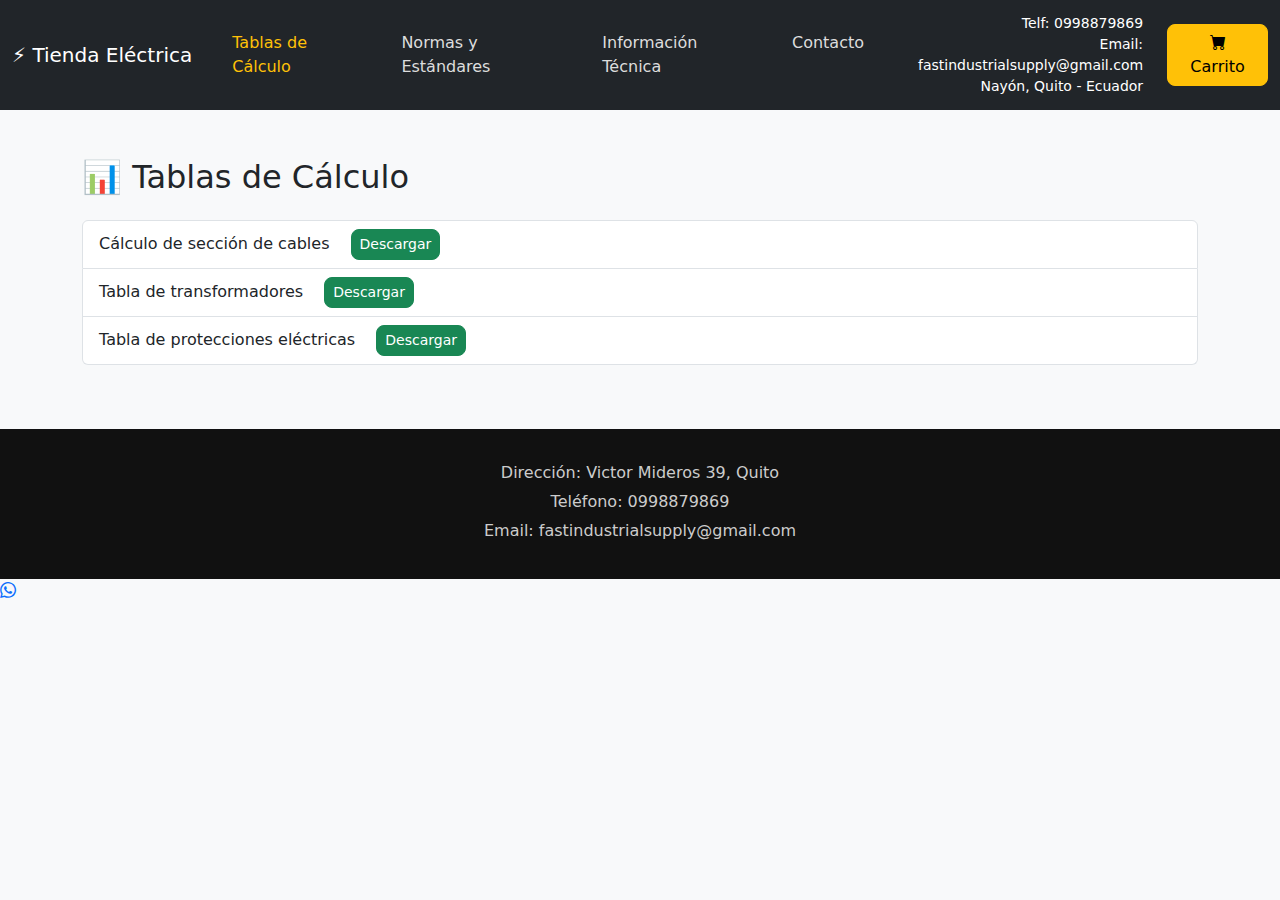
<file: calculos.html>
<!DOCTYPE html>
<html lang="es">
<head>
  <meta charset="UTF-8">
  <title>📊 Tablas de Cálculo - Tienda Eléctrica</title>
  <link href="https://cdn.jsdelivr.net/npm/bootstrap@5.3.0/dist/css/bootstrap.min.css" rel="stylesheet">
  <link rel="stylesheet" href="style.css">
  <link href="https://cdn.jsdelivr.net/npm/bootstrap-icons/font/bootstrap-icons.css" rel="stylesheet">
</head>
<body>
  <!-- Navbar -->
  <nav class="navbar navbar-expand-lg navbar-dark bg-dark">
    <div class="container-fluid">
      <a class="navbar-brand" href="index.html">⚡ Tienda Eléctrica</a>
      <ul class="navbar-nav me-auto mb-2 mb-lg-0">
        <li class="nav-item"><a class="nav-link active" href="calculos.html">Tablas de Cálculo</a></li>
        <li class="nav-item"><a class="nav-link" href="normas.html">Normas y Estándares</a></li>
        <li class="nav-item"><a class="nav-link" href="tecnica.html">Información Técnica</a></li>
        <li class="nav-item"><a class="nav-link" href="contacto.html">Contacto</a></li>
      </ul>
      <div class="d-flex align-items-center text-white">
        <div class="me-4 text-end small">
          <div>Telf: 0998879869</div>
          <div>Email: fastindustrialsupply@gmail.com</div>
          <div>Nayón, Quito - Ecuador</div>
        </div>
        <a href="cart.html" class="btn btn-warning">
          <i class="bi bi-cart-fill"></i> Carrito
        </a>
      </div>
    </div>
  </nav>

  <div class="container my-5">
    <h2 class="mb-4">📊 Tablas de Cálculo</h2>

    <ul class="list-group">
      <li class="list-group-item">
        Cálculo de sección de cables <a href="archivos/seccion_cables.xlsx" download class="btn btn-sm btn-success ms-3">Descargar</a>
      </li>
      <li class="list-group-item">
        Tabla de transformadores <a href="archivos/transformadores.pdf" download class="btn btn-sm btn-success ms-3">Descargar</a>
      </li>
      <li class="list-group-item">
        Tabla de protecciones eléctricas <a href="archivos/protecciones.pdf" download class="btn btn-sm btn-success ms-3">Descargar</a>
      </li>
    </ul>
  </div>

  <footer>
    <p>Dirección: Victor Mideros 39, Quito</p>
    <p>Teléfono: 0998879869</p>
    <p>Email: fastindustrialsupply@gmail.com</p>
  </footer>

  <!-- WhatsApp -->
  <a href="https://wa.me/593998879869" target="_blank" class="whatsapp-float">
    <i class="bi bi-whatsapp"></i>
  </a>
</body>
</html>
</file>
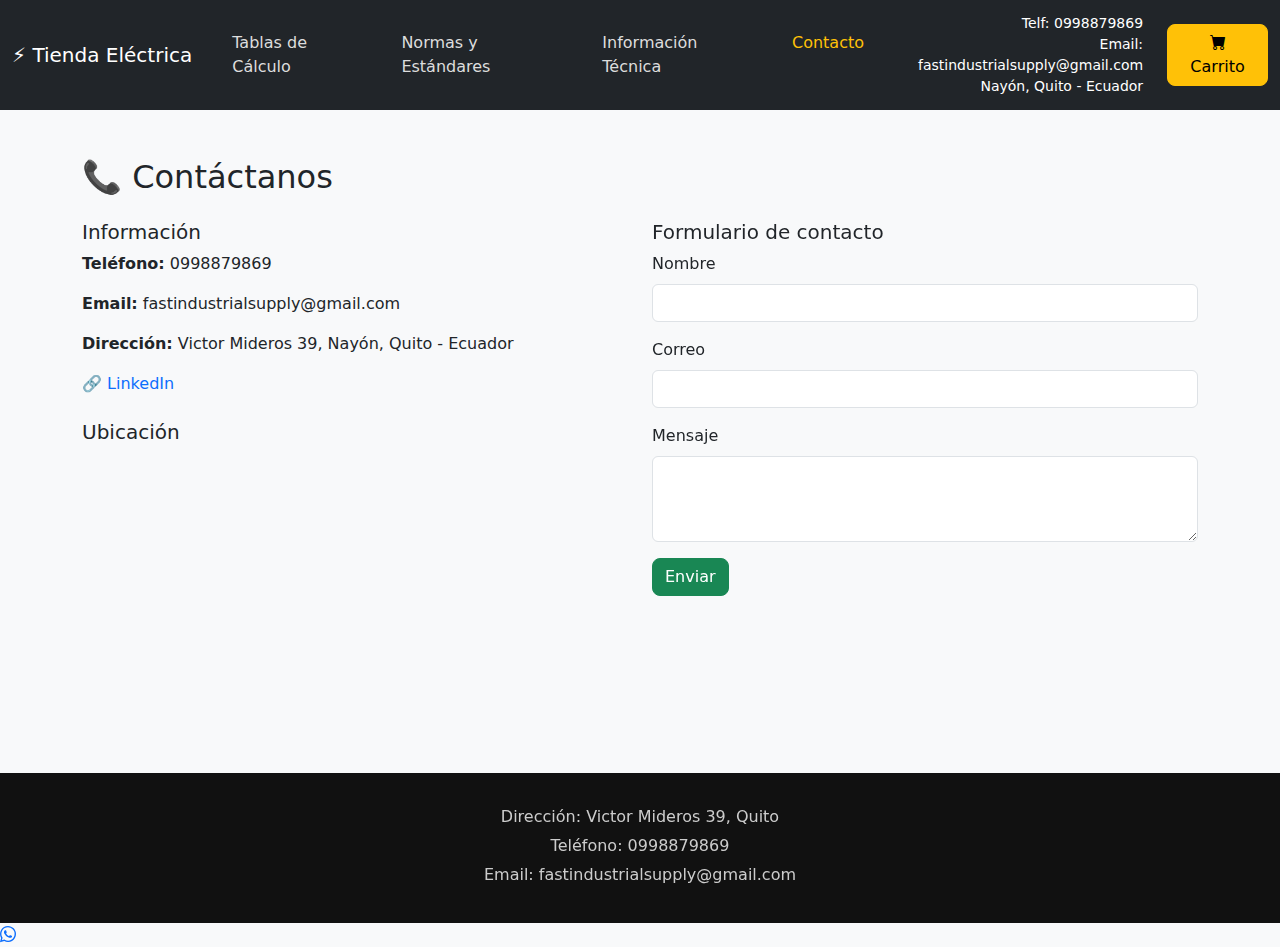
<file: contacto.html>
<!DOCTYPE html>
<html lang="es">
<head>
  <meta charset="UTF-8">
  <title>📞 Contacto - Tienda Eléctrica</title>
  <meta name="description" content="Contáctanos para asesoría, cotizaciones y soporte técnico en productos eléctricos y solares. Estamos en Nayón, Quito - Ecuador.">
  <meta name="viewport" content="width=device-width, initial-scale=1">
  <link rel="canonical" href="https://energia247.online/contacto.html">

  <link rel="icon" href="img/logo.png" type="image/png">
  <link href="https://cdn.jsdelivr.net/npm/bootstrap@5.3.0/dist/css/bootstrap.min.css" rel="stylesheet">
  <link href="https://cdn.jsdelivr.net/npm/bootstrap-icons/font/bootstrap-icons.css" rel="stylesheet">
  <link rel="stylesheet" href="style.css">
</head>
<body>
  <!-- Navbar -->
  <nav class="navbar navbar-expand-lg navbar-dark bg-dark">
    <div class="container-fluid">
      <a class="navbar-brand" href="index.html">⚡ Tienda Eléctrica</a>
      <ul class="navbar-nav me-auto mb-2 mb-lg-0">
        <li class="nav-item"><a class="nav-link" href="calculos.html">Tablas de Cálculo</a></li>
        <li class="nav-item"><a class="nav-link" href="normas.html">Normas y Estándares</a></li>
        <li class="nav-item"><a class="nav-link" href="tecnica.html">Información Técnica</a></li>
        <li class="nav-item"><a class="nav-link active" href="contacto.html">Contacto</a></li>
      </ul>
      <div class="d-flex align-items-center text-white">
        <div class="me-4 text-end small">
          <div>Telf: 0998879869</div>
          <div>Email: fastindustrialsupply@gmail.com</div>
          <div>Nayón, Quito - Ecuador</div>
        </div>
        <a href="cart.html" class="btn btn-warning">
          <i class="bi bi-cart-fill"></i> Carrito
        </a>
      </div>
    </div>
  </nav>

  <div class="container my-5">
    <h2 class="mb-4">📞 Contáctanos</h2>

    <div class="row">
      <div class="col-md-6">
        <h5>Información</h5>
        <p><strong>Teléfono:</strong> 0998879869</p>
        <p><strong>Email:</strong> fastindustrialsupply@gmail.com</p>
        <p><strong>Dirección:</strong> Victor Mideros 39, Nayón, Quito - Ecuador</p>
        <p><a href="https://www.linkedin.com/in/" target="_blank">🔗 LinkedIn</a></p>

        <h5 class="mt-4">Ubicación</h5>
        <iframe src="https://www.google.com/maps?q=Nayón,+Quito,+Ecuador&output=embed" width="100%" height="250" style="border:0;" loading="lazy"></iframe>
      </div>

      <div class="col-md-6">
        <h5>Formulario de contacto</h5>
        <form>
          <div class="mb-3">
            <label for="nombre" class="form-label">Nombre</label>
            <input type="text" class="form-control" id="nombre" required>
          </div>
          <div class="mb-3">
            <label for="email" class="form-label">Correo</label>
            <input type="email" class="form-control" id="email" required>
          </div>
          <div class="mb-3">
            <label for="mensaje" class="form-label">Mensaje</label>
            <textarea class="form-control" id="mensaje" rows="3" required></textarea>
          </div>
          <button type="submit" class="btn btn-success">Enviar</button>
        </form>
      </div>
    </div>
  </div>

  <footer>
    <p>Dirección: Victor Mideros 39, Quito</p>
    <p>Teléfono: 0998879869</p>
    <p>Email: fastindustrialsupply@gmail.com</p>
  </footer>

  <!-- WhatsApp -->
  <a href="https://wa.me/593998879869" target="_blank" class="whatsapp-float">
    <i class="bi bi-whatsapp"></i>
  </a>
</body>
</html>
</file>
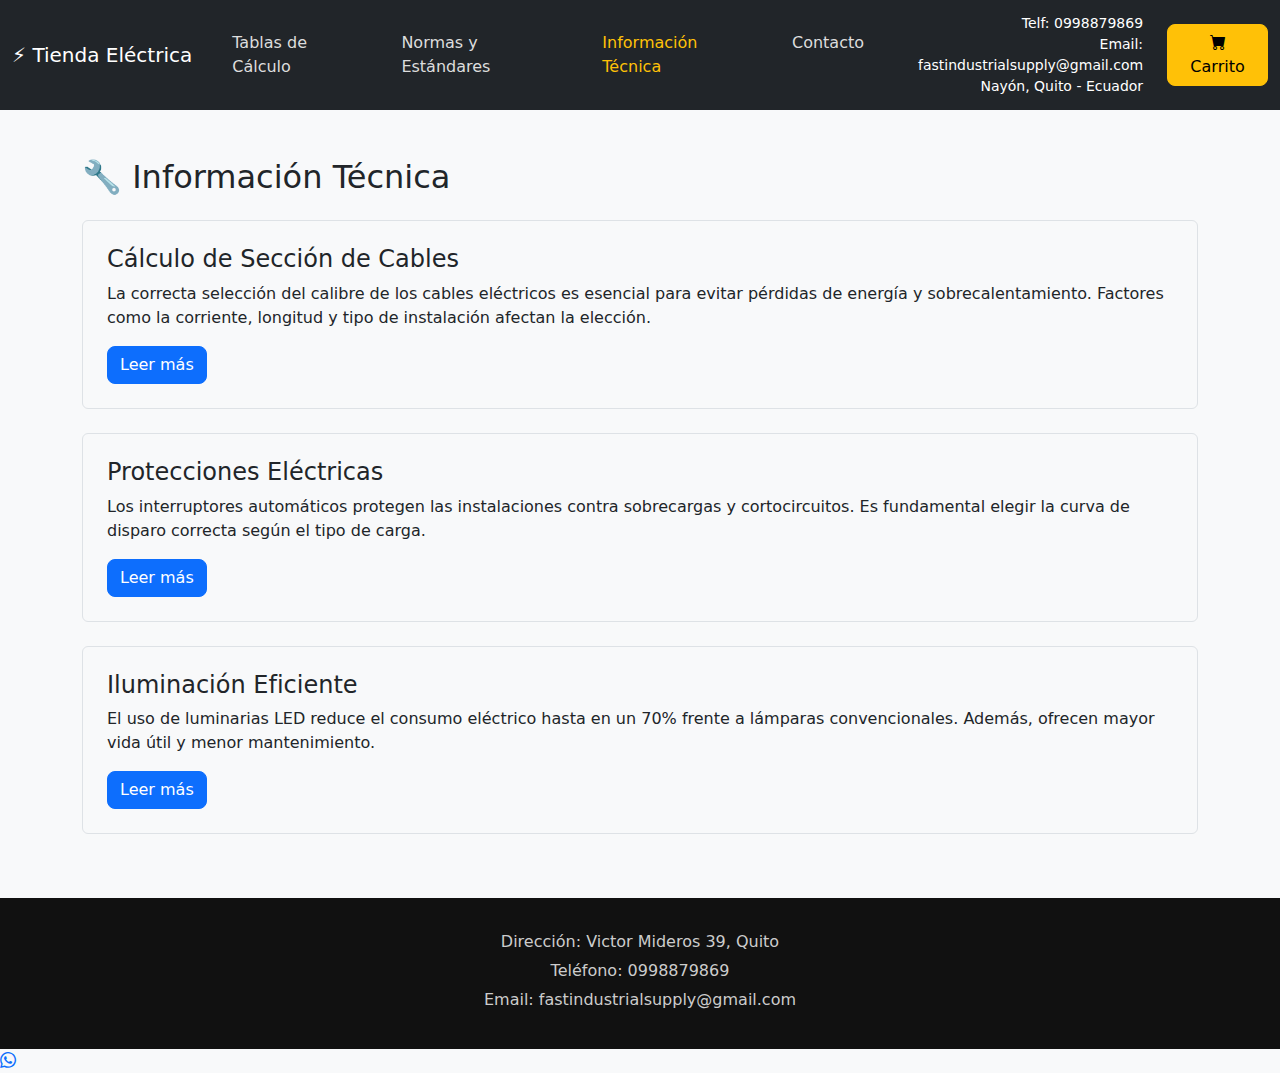
<file: tecnica.html>
<!DOCTYPE html>
<html lang="es">
<head>
  <meta charset="UTF-8">
  <title>🔧 Información Técnica - Tienda Eléctrica</title>
  <link href="https://cdn.jsdelivr.net/npm/bootstrap@5.3.0/dist/css/bootstrap.min.css" rel="stylesheet">
  <link rel="stylesheet" href="style.css">
  <link href="https://cdn.jsdelivr.net/npm/bootstrap-icons/font/bootstrap-icons.css" rel="stylesheet">
</head>
<body>
  <!-- Navbar -->
  <nav class="navbar navbar-expand-lg navbar-dark bg-dark">
    <div class="container-fluid">
      <a class="navbar-brand" href="index.html">⚡ Tienda Eléctrica</a>
      <ul class="navbar-nav me-auto mb-2 mb-lg-0">
        <li class="nav-item"><a class="nav-link" href="calculos.html">Tablas de Cálculo</a></li>
        <li class="nav-item"><a class="nav-link" href="normas.html">Normas y Estándares</a></li>
        <li class="nav-item"><a class="nav-link active" href="tecnica.html">Información Técnica</a></li>
        <li class="nav-item"><a class="nav-link" href="contacto.html">Contacto</a></li>
      </ul>
      <div class="d-flex align-items-center text-white">
        <div class="me-4 text-end small">
          <div>Telf: 0998879869</div>
          <div>Email: fastindustrialsupply@gmail.com</div>
          <div>Nayón, Quito - Ecuador</div>
        </div>
        <a href="cart.html" class="btn btn-warning">
          <i class="bi bi-cart-fill"></i> Carrito
        </a>
      </div>
    </div>
  </nav>

  <div class="container my-5">
    <h2 class="mb-4">🔧 Información Técnica</h2>

    <article class="mb-4 p-4 border rounded">
      <h4>Cálculo de Sección de Cables</h4>
      <p>La correcta selección del calibre de los cables eléctricos es esencial para evitar pérdidas de energía y sobrecalentamiento. Factores como la corriente, longitud y tipo de instalación afectan la elección.</p>
      <a href="#" class="btn btn-primary">Leer más</a>
    </article>

    <article class="mb-4 p-4 border rounded">
      <h4>Protecciones Eléctricas</h4>
      <p>Los interruptores automáticos protegen las instalaciones contra sobrecargas y cortocircuitos. Es fundamental elegir la curva de disparo correcta según el tipo de carga.</p>
      <a href="#" class="btn btn-primary">Leer más</a>
    </article>

    <article class="mb-4 p-4 border rounded">
      <h4>Iluminación Eficiente</h4>
      <p>El uso de luminarias LED reduce el consumo eléctrico hasta en un 70% frente a lámparas convencionales. Además, ofrecen mayor vida útil y menor mantenimiento.</p>
      <a href="#" class="btn btn-primary">Leer más</a>
    </article>
  </div>

  <footer>
    <p>Dirección: Victor Mideros 39, Quito</p>
    <p>Teléfono: 0998879869</p>
    <p>Email: fastindustrialsupply@gmail.com</p>
  </footer>

  <!-- WhatsApp -->
  <a href="https://wa.me/593998879869" target="_blank" class="whatsapp-float">
    <i class="bi bi-whatsapp"></i>
  </a>
</body>
</html>
</file>
<file: style.css>
/* =========================================================
   ESTILOS GENERALES
   ========================================================= */
* {
  margin: 0;
  padding: 0;
  box-sizing: border-box;
}

body {
  background-color: #f8f9fa;
  font-family: "Inter", system-ui, -apple-system, sans-serif;
  color: #212529;
  scroll-behavior: smooth;
}

a {
  text-decoration: none;
}

img {
  max-width: 100%;
  height: auto;
}

/* =========================================================
   NAVBAR
   ========================================================= */
.navbar {
  background-color: #111;
  transition: top 0.4s ease-in-out, background-color 0.3s ease;
  padding: 0.8rem 0;
  z-index: 1000;
}

.navbar-brand {
  display: flex;
  align-items: center;
  text-decoration: none;
}

.logo-img {
  height: 50px;
  width: auto;
  margin-right: 10px;
  transition: transform 0.3s ease;
}

.logo-img:hover {
  transform: scale(1.05);
}

.navbar-brand span {
  color: #ffc107;
  font-size: 1.25rem;
  font-weight: 700;
  line-height: 1;
}

.tagline {
  font-size: 0.8rem;
  color: #bbb;
  letter-spacing: 0.3px;
  line-height: 1.2;
}

.navbar-nav .nav-link {
  color: #ddd !important;
  font-weight: 500;
  margin-left: 1rem;
  transition: color 0.2s ease;
}

.navbar-nav .nav-link:hover,
.navbar-nav .nav-link.active {
  color: #ffc107 !important;
}

/* Navbar en móviles */
.navbar-toggler {
  border: none;
  outline: none;
}

.navbar-toggler:focus {
  box-shadow: none;
}

/* =========================================================
   ENCABEZADO PRINCIPAL
   ========================================================= */
.header {
  background: linear-gradient(135deg, #222, #000);
  color: white;
  text-align: center;
  padding: 7rem 1rem 6rem;
}

.header h1 {
  font-size: 2.5rem;
  font-weight: 700;
  color: #ffc107;
  margin-bottom: 0.8rem;
}

.header p {
  font-size: 1.1rem;
  color: #ddd;
  max-width: 700px;
  margin: 0 auto;
}

/* =========================================================
   PRODUCTOS Y CONTENIDO
   ========================================================= */
#product-container {
  margin-top: 6rem;
}

#product-container img {
  max-height: 400px;
  object-fit: contain;
  border-radius: 8px;
  box-shadow: 0 2px 8px rgba(0, 0, 0, 0.1);
}

.breadcrumb {
  background: none;
  padding-left: 0;
}

.breadcrumb-item a {
  text-decoration: none;
  color: #0d6efd;
}

.breadcrumb-item a:hover {
  text-decoration: underline;
}

/* =========================================================
   CARDS Y LISTADOS
   ========================================================= */
.card {
  border: none;
  border-radius: 12px;
  box-shadow: 0 2px 10px rgba(0, 0, 0, 0.08);
  transition: transform 0.3s ease, box-shadow 0.3s ease;
}

.card:hover {
  transform: translateY(-5px);
  box-shadow: 0 6px 16px rgba(0, 0, 0, 0.15);
}

.card-title {
  font-size: 1.1rem;
  font-weight: 600;
}

.card-text {
  font-size: 0.95rem;
}

/* =========================================================
   BOTONES
   ========================================================= */
.btn {
  border-radius: 8px;
  font-weight: 500;
  transition: all 0.3s ease;
}

.btn-outline-secondary:hover {
  background-color: #ffc107;
  color: #000;
  border-color: #ffc107;
}

/* =========================================================
   FOOTER
   ========================================================= */
footer {
  background-color: #111;
  color: #ccc;
  text-align: center;
  padding: 2rem 1rem;
  margin-top: 4rem;
}

footer p {
  margin-bottom: 0.3rem;
}

footer small {
  color: #777;
}

/* =========================================================
   SCROLLBAR PERSONALIZADO
   ========================================================= */
::-webkit-scrollbar {
  width: 8px;
}

::-webkit-scrollbar-thumb {
  background-color: #444;
  border-radius: 10px;
}

::-webkit-scrollbar-thumb:hover {
  background-color: #666;
}

/* =========================================================
   ANIMACIONES Y EFECTOS
   ========================================================= */
.fade-in {
  animation: fadeIn 0.8s ease-in-out both;
}

@keyframes fadeIn {
  from { opacity: 0; transform: translateY(10px); }
  to { opacity: 1; transform: translateY(0); }
}

/* =========================================================
   RESPONSIVE DESIGN
   ========================================================= */
@media (max-width: 992px) {
  .navbar-brand span {
    font-size: 1.1rem;
  }
  .tagline {
    font-size: 0.7rem;
  }
  .logo-img {
    height: 42px;
  }
}

@media (max-width: 768px) {
  .header {
    padding: 5rem 1rem;
  }
  .header h1 {
    font-size: 2rem;
  }
  .header p {
    font-size: 1rem;
  }
}

@media (max-width: 576px) {
  .navbar-nav .nav-link {
    margin-left: 0;
    padding: 0.5rem 0;
  }
  .tagline {
    display: none; /* Oculta texto secundario en pantallas pequeñas */
  }
  .logo-img {
    height: 38px;
  }
}
</file>
